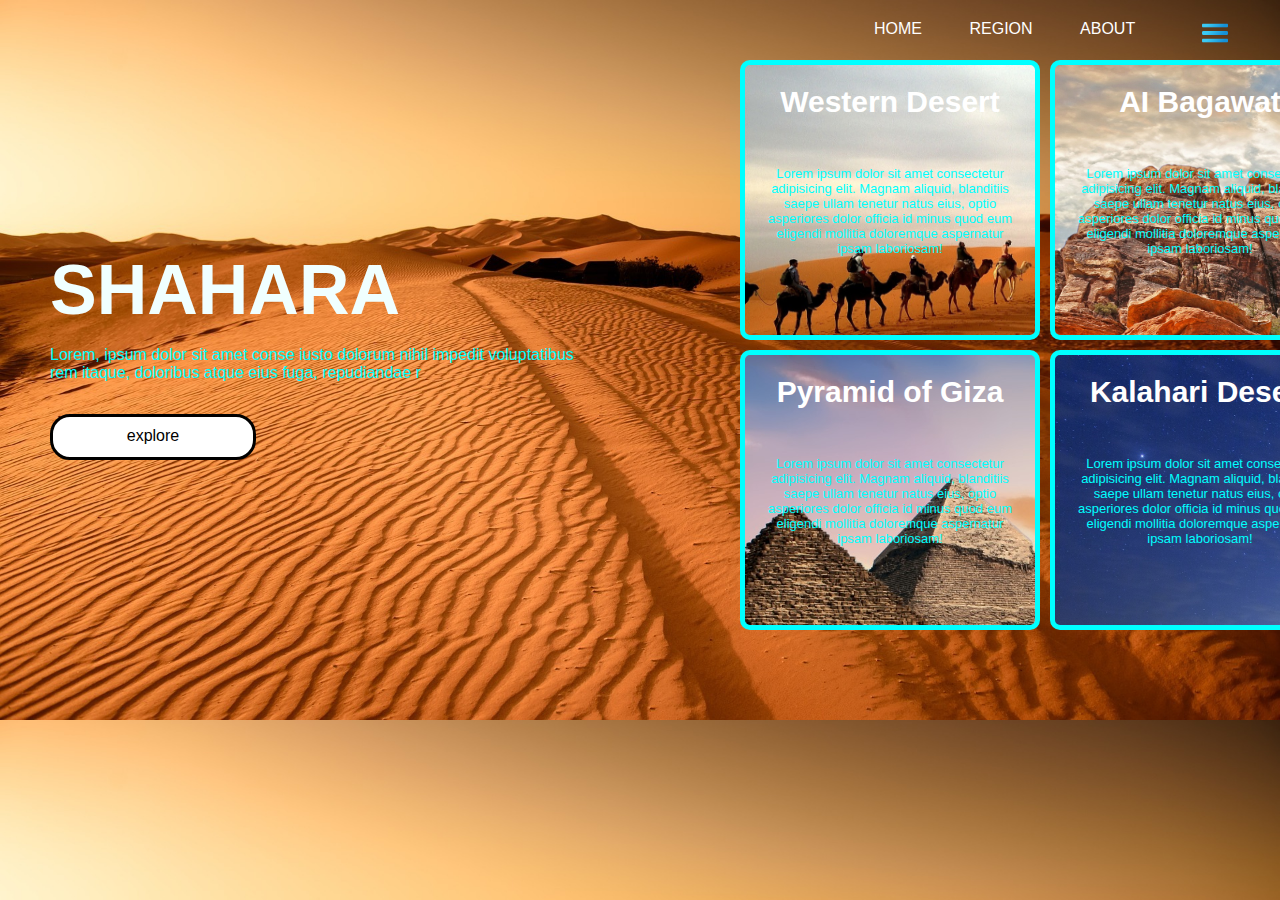
<file: index.html>
<!DOCTYPE html>
<html lang="en">
<head>
    <meta charset="UTF-8">
    <meta name="viewport" content="width=device-width, initial-scale=1.0">
    <title>Navigation Example</title>
    <link rel="stylesheet" href="./index.css">
    
</head>
<body>
    
    <div class="navbar">
        <div class="rahul">
        <a href="">HOME</a>
        <a href="">REGION</a>
        <a href="">ABOUT</a>
        
        <div class="img">
            <img src="./menuiconimg.png" alt="" class="icon" style="height: 30px;  width: 20; margin-left: 1200px; " />
        </div>
    </div>
    </div>
    <div class="DetailsImg">
        <!-- <div class="Details"> -->
         <span class="Sahara">SHAHARA</span>
         <p>Lorem, ipsum dolor sit amet conse iusto dolorum nihil impedit voluptatibus rem
             itaque, doloribus atque eius fuga, repudiandae r</p>
             <div class="button">
              <p>explore</p>
             </div>
            </div>

<div class="Kv">


    
        <div class="grid-container">
            <div class="item1">
                <b>Western Desert</b>
                <br>
                <br>
                
                <p>Lorem ipsum dolor sit amet consectetur adipisicing elit. 
                    Magnam aliquid, blanditiis saepe ullam tenetur natus eius,
                     optio asperiores dolor officia id minus quod eum eligendi
                      mollitia doloremque aspernatur ipsam laboriosam!</p>
            </div>
            <div class="item2">
                <b>AI Bagawat</b>
                <br>
                <br>
                
                <p>Lorem ipsum dolor sit amet consectetur adipisicing elit. 
                    Magnam aliquid, blanditiis saepe ullam tenetur natus eius,
                     optio asperiores dolor officia id minus quod eum eligendi
                      mollitia doloremque aspernatur ipsam laboriosam!</p>
            </div>
            <div class="item3">
                <b>Pyramid of Giza</b>
                <br>
                <br>
                
                <p>Lorem ipsum dolor sit amet consectetur adipisicing elit. 
                    Magnam aliquid, blanditiis saepe ullam tenetur natus eius,
                     optio asperiores dolor officia id minus quod eum eligendi
                      mollitia doloremque aspernatur ipsam laboriosam!</p>
            </div>  
            <div class="item4">
                <b>Kalahari Desert</b>
                <br>
                <br>
                
                <p>Lorem ipsum dolor sit amet consectetur adipisicing elit. 
                    Magnam aliquid, blanditiis saepe ullam tenetur natus eius,
                     optio asperiores dolor officia id minus quod eum eligendi
                      mollitia doloremque aspernatur ipsam laboriosam!</p>
            </div>
            
          </div>
          </div>
        </div>
        
      
    </div>
   
</body>
</html>
</file>
<file: index.css>
body {
  font-family: Arial, sans-serif;
  margin: 0;
  padding: 0;
  height: 100%; /* Makes the navbar span the entire height of the viewport */
  width: 200px;
  background-image: url("./shara\ desert.jpg");
  background-size:cover ;
}
.navbar {
  height: 50px;
  width: 1350px;
  /* background-image: url("./shara\ desert.jpg"); */
  /* background-color: #333; */
  overflow: hidden;
}
.navbar a {
  /* float: left; */
  /* display: block; */
  /* color: #f2f2f2; */
  /* text-align: center; */
  /* padding: 14px 20px; */
  /* text-decoration: none; */
  /* left: -200px;
   */
   /* font-size: 18px;    */
    text-decoration: none;
    text-align: center;
    border-radius: 7px;
    padding: 4px;
    margin-right: 35px;
    position: relative;
    right: -870px;
    top: 20px;
    transition: .3s;
    color: white;
    
    
}
.navbar a:hover {
  background-color: #ddd;
  color: black;
}
.navbar img:hover{
  left: -70000px;
  top: 20px;
}
.grid-container {
  height: 400px;
  width: 400px;
  display: grid;
  grid-template-columns: auto auto ;
  grid-gap: 10px;
  left: 300px;
  padding: 10px;
  display: grid;
  margin-left: 700px;
  margin-top: -50px;
}

.grid-container > div {
  
  text-align: center;
  padding: 20px 20px;
  font-size: 30px;
  left: 200px;
  
}
.item1{
  width: 100%;
  background-image: url("./pic-1.png");
  display: block;
  height: 230px;
  width: 250px;
  border-radius: 10px; 
  padding-top: 15px;
  padding-left: 5px;
  border: 5px solid aqua;
}
.item2{
  background-image: url("./pic-2.png");
  display: block;
  height: 230px;
  width: 250px;
  border-radius: 10px;
  padding-top: 15px;
  padding-left: 5px;
  border: 5px solid aqua;
}
.item3{
  background-image:url("./pic-3.png") ;
  display: block;
  height: 230px;
  width: 250px;
  border-radius: 10px;
  padding-top: 10px;
  padding-left: 5px;
  border: 5px solid aqua;
}
.item4{
  background-image: url("./pic-4.png");
  display: block;
  height: 230px;
  width: 250px;
  border-radius: 10px;
  padding-top: 15px;
  padding-left: 5px;
  border: 5px solid aqua;
}
.DetailsImg{
  margin-top: 200px;
  margin-left: 50px;
  display: inline-block;
  width: 550px;
  
}
.Sahara{
  font-size: 70px;
  color: azure;
  font-weight: bold;

}

.Kv{
  /* margin-top: 300px; */
  display: flex;
  position: absolute;
  left: 30px;
  top: 100px;
}
.DetailsImg p{
  color: aqua;
}
.item4 p{
color:  aqua;
  text-align: center;
  font-size: small;
  
  
}
.item2 p{
  color: aqua;
    text-align: center;
    font-size: small;
  }
  .item3 p{
    color: aqua;
      text-align: center;
      font-size: small;
    }
    .item1 p{
      color: aqua;
        text-align: center;
        font-size: small;
      }
      .item2 b{
        color: white;
          text-align: center;
          
        }
        .item3 b{
          color: white;
            text-align: center;
            
          }
          .item4 b{
            color: white;
              text-align: center;
          }
             
          .item1 b{
            color: white;
              text-align: center;
          }
          .button p{
            height: 30px;
            width: 200px;
            color: black;
            border: 3px solid black;
            background-color: white;
            text-align: center;
            top: 50px;
            border-radius: 20px;
            display:inline-block;
            bottom: 20px;
            padding-top: 10px;
          }
</file>
